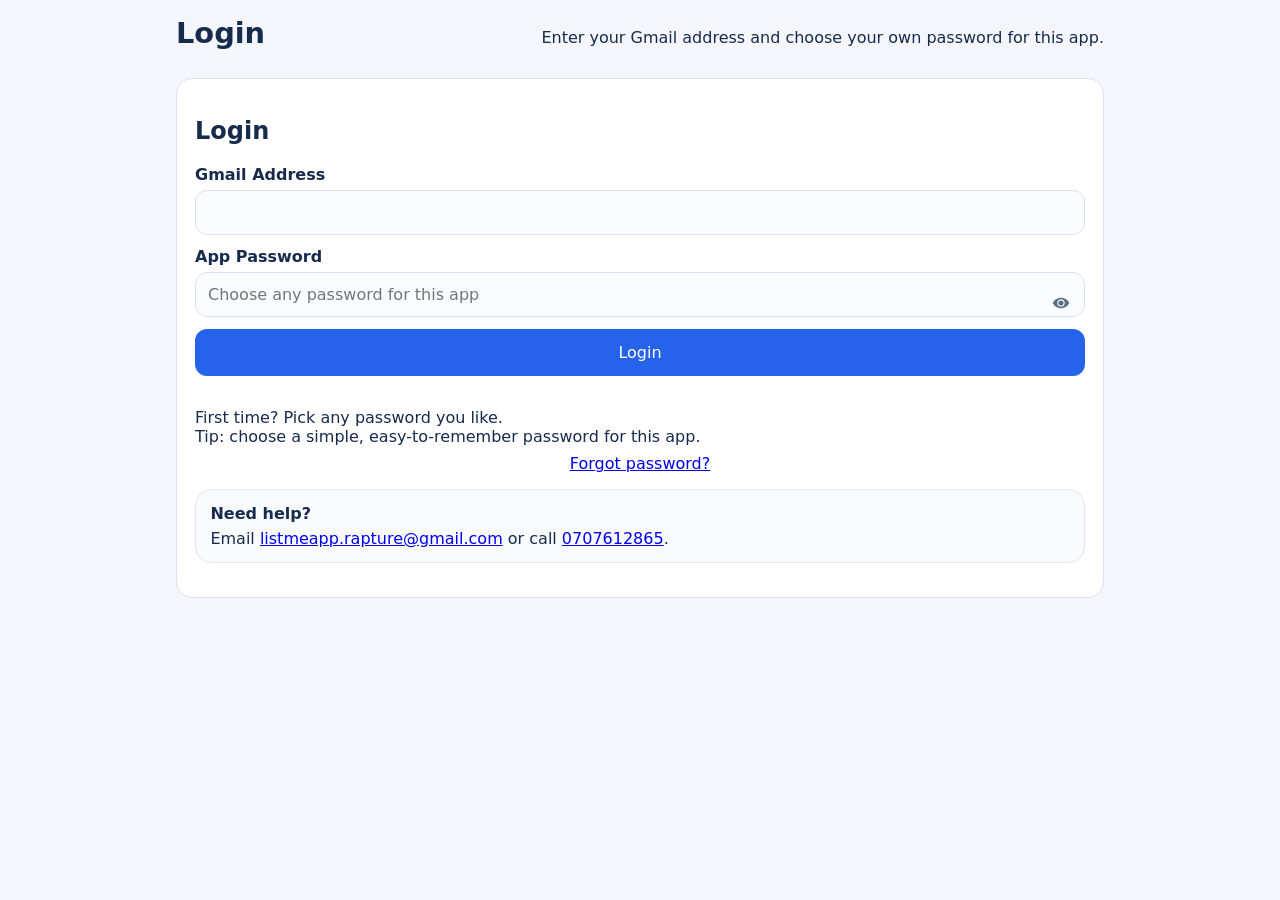
<file: templates/login.html>
<!DOCTYPE html>
<html lang="en">
<head>
    <meta charset="UTF-8" />
    <meta name="viewport" content="width=device-width, initial-scale=1.0" />
    <title>Email Automation - Login</title>
    <link rel="stylesheet" href="/static/style.css?v=4" />
</head>
<body>
    <div class="container">
        <header>
            <h1>Login</h1>
            <p>Enter your Gmail address and choose your own password for this app.</p>
        </header>

        <section class="card">
            <h2>Login</h2>
            <form id="loginForm" method="POST">
                <label for="gmailEmail">Gmail Address</label>
                <input id="gmailEmail" name="gmail_email" type="email" required />

                <label for="loginPassword">App Password</label>
                <div class="password-field">
                    <input id="loginPassword" name="password" type="password" required placeholder="Choose any password for this app" />
                    <button id="passwordToggleButton" type="button" class="password-toggle" aria-label="Show or hide password">
                        <svg viewBox="0 0 24 24" width="18" height="18" aria-hidden="true">
                            <path d="M12 5c-5 0-9.27 3.11-11 7 1.73 3.89 6 7 11 7s9.27-3.11 11-7c-1.73-3.89-6-7-11-7zm0 12c-2.76 0-5-2.24-5-5s2.24-5 5-5 5 2.24 5 5-2.24 5-5 5zm0-8.5c-1.93 0-3.5 1.57-3.5 3.5S10.07 15.5 12 15.5 15.5 13.93 15.5 12 13.93 8.5 12 8.5z" fill="currentColor" />
                        </svg>
                    </button>
                </div>

                <button type="submit" class="primary">Login</button>
                <div id="loginMessage" class="message"></div>
            </form>

            <p class="note">First time? Pick any password you like.</p>
            <p class="note">Tip: choose a simple, easy-to-remember password for this app.</p>
            <p style="text-align:center;margin-top:0.5rem"><a href="#" id="forgotPasswordLink">Forgot password?</a></p>
            <div class="card" style="margin-top: 1rem; padding: 0.9rem; background: #f8fafc; border: 1px solid #e2e8f0;">
                <p style="margin:0 0 0.35rem; font-weight:600;">Need help?</p>
                <p style="margin:0;">Email <a href="mailto:listmeapp.rapture@gmail.com">listmeapp.rapture@gmail.com</a> or call <a href="tel:0707612865">0707612865</a>.</p>
            </div>
        </section>

        <!-- Forgot password panel (hidden by default) -->
        <section class="card" id="forgotPanel" style="display:none">
            <h2>Reset Password</h2>

            <!-- Step 1: request OTP -->
            <div id="forgotStep1">
                <form id="forgotForm">
                    <label for="forgotEmail">Gmail Address</label>
                    <input id="forgotEmail" name="gmail_email" type="email" required placeholder="you@gmail.com" />
                    <button type="submit" class="primary">Send Reset Code</button>
                    <div id="forgotMessage" class="message"></div>
                </form>
            </div>

            <!-- Step 2: enter OTP + new password -->
            <div id="forgotStep2" style="display:none">
                <form id="resetForm">
                    <label for="resetOtp">6-Digit Code</label>
                    <input id="resetOtp" name="otp" type="text" inputmode="numeric" maxlength="6" required placeholder="______" />

                    <label for="resetNewPassword">New Password</label>
                    <div class="password-field">
                        <input id="resetNewPassword" name="new_password" type="password" required placeholder="Enter your new password" />
                        <button type="button" class="password-toggle" id="resetPasswordToggle" aria-label="Show or hide password">
                            <svg viewBox="0 0 24 24" width="18" height="18" aria-hidden="true">
                                <path d="M12 5c-5 0-9.27 3.11-11 7 1.73 3.89 6 7 11 7s9.27-3.11 11-7c-1.73-3.89-6-7-11-7zm0 12c-2.76 0-5-2.24-5-5s2.24-5 5-5 5 2.24 5 5-2.24 5-5 5zm0-8.5c-1.93 0-3.5 1.57-3.5 3.5S10.07 15.5 12 15.5 15.5 13.93 15.5 12 13.93 8.5 12 8.5z" fill="currentColor" />
                            </svg>
                        </button>
                    </div>

                    <button type="submit" class="primary">Reset Password</button>
                    <div id="resetMessage" class="message"></div>
                </form>
                <p style="text-align:center;margin-top:0.5rem"><a href="#" id="resendCodeLink">Resend code</a></p>
            </div>

            <div class="card" style="margin-top: 1rem; padding: 0.9rem; background: #f8fafc; border: 1px solid #e2e8f0;">
                <p style="margin:0 0 0.35rem; font-weight:600;">Need help?</p>
                <p style="margin:0;">Email <a href="mailto:listmeapp.rapture@gmail.com">listmeapp.rapture@gmail.com</a> or call <a href="tel:0707612865">0707612865</a>.</p>
            </div>
            <p style="text-align:center;margin-top:0.75rem"><a href="#" id="backToLoginLink">← Back to Login</a></p>
        </section>
    </div>

    <script src="/static/login.js?v=4"></script>
</body>
</html>
</file>
<file: static/style.css>
:root {
    --bg: #f4f6fb;
    --surface: #ffffff;
    --border: #d9e2ef;
    --text: #172b4d;
    --muted: #596e82;
    --primary: #2563eb;
    --success: #16a34a;
    --danger: #dc2626;
}

* {
    box-sizing: border-box;
}

html {
    font-size: 16px;
}

body {
    margin: 0;
    font-family: Inter, system-ui, -apple-system, BlinkMacSystemFont, "Segoe UI", sans-serif;
    background: var(--bg);
    color: var(--text);
    min-height: 100vh;
    -webkit-text-size-adjust: 100%;
}

.container {
    max-width: 960px;
    margin: 0 auto;
    padding: 16px;
}

header {
    margin-bottom: 20px;
    display: flex;
    justify-content: space-between;
    align-items: center;
    gap: 16px;
}

.header-left h1 {
    margin-bottom: 4px;
}

.header-right {
    display: flex;
    align-items: center;
    gap: 8px;
}

.small-logout {
    padding: 8px 10px;
    border-radius: 10px;
    background: transparent;
    border: 1px solid var(--border);
    color: var(--muted);
    font-size: 0.9rem;
    cursor: pointer;
}

.small-logout:hover {
    color: var(--text);
}

.notification-bell {
    position: relative;
}

.icon-button {
    background: transparent;
    border: none;
    padding: 8px;
    cursor: pointer;
    color: var(--muted);
    position: relative;
}

.icon-button:hover {
    color: var(--text);
}

.notification-badge {
    position: absolute;
    top: -6px;
    right: -6px;
    background: var(--danger);
    color: white;
    font-size: 10px;
    font-weight: bold;
    padding: 2px 5px;
    border-radius: 10px;
    min-width: 16px;
    text-align: center;
}

.notification-badge.hidden {
    display: none;
}

.notification-dropdown {
    position: absolute;
    top: 100%;
    right: 0;
    width: 320px;
    max-width: calc(100vw - 32px);
    background: var(--surface);
    border: 1px solid var(--border);
    border-radius: 12px;
    box-shadow: 0 4px 12px rgba(0, 0, 0, 0.1);
    z-index: 1000;
    margin-top: 8px;
}

.notification-dropdown.hidden {
    display: none;
}

.notification-header {
    display: flex;
    justify-content: space-between;
    align-items: center;
    padding: 12px 16px;
    border-bottom: 1px solid var(--border);
}

.notification-header h3 {
    margin: 0;
    font-size: 14px;
    font-weight: 600;
}

.text-button {
    background: transparent;
    border: none;
    color: var(--primary);
    font-size: 12px;
    padding: 4px 8px;
    margin-top: 0;
    cursor: pointer;
}

.text-button:hover {
    text-decoration: underline;
}

.notification-list {
    max-height: 300px;
    overflow-y: auto;
    padding: 0;
}

/* Settings layout: two cards side-by-side on wide screens, stacked on mobile */
.settings-wrapper {
    display: grid;
    grid-template-columns: 1fr 1fr;
    gap: 16px;
    margin-bottom: 16px;
}

.email-config-card, .timing-config-card {
    padding: 16px;
}

@media (max-width: 800px) {
    .settings-wrapper {
        grid-template-columns: 1fr;
    }
}

.notification-item {
    padding: 12px 16px;
    border-bottom: 1px solid var(--border);
    cursor: pointer;
}

.notification-item:last-child {
    border-bottom: none;
}

.notification-item:hover {
    background: #f8fafc;
}

.notification-item.unread {
    background: rgba(37, 99, 235, 0.04);
}

.notification-item.priority-critical {
    border-left: 3px solid var(--danger);
}

.notification-item.priority-urgent {
    border-left: 3px solid #f59e0b;
}

.notification-item.priority-warning {
    border-left: 3px solid #eab308;
}

.notification-item.priority-info {
    border-left: 3px solid var(--primary);
}

.notification-item-title {
    font-weight: 600;
    font-size: 14px;
    margin-bottom: 4px;
}

.notification-item-message {
    font-size: 13px;
    color: var(--muted);
    line-height: 1.4;
}

.notification-item-time {
    font-size: 11px;
    color: var(--muted);
    margin-top: 6px;
}

.no-notifications {
    padding: 24px 16px;
    text-align: center;
    color: var(--muted);
    font-size: 14px;
    margin: 0;
}

.formatting-toolbar {
    display: flex;
    gap: 8px;
    margin-top: 6px;
    margin-bottom: 6px;
}

.format-btn {
    width: auto;
    padding: 8px 12px;
    margin-top: 0;
    background: var(--surface);
    border: 1px solid var(--border);
    border-radius: 8px;
    font-size: 14px;
    cursor: pointer;
    transition: background 0.2s;
}

.format-btn:hover {
    background: #f8fafc;
}

.format-btn:active {
    background: #e2e8f0;
}

.plans-section {
    margin-bottom: 20px;
}

.plans-container {
    display: grid;
    grid-template-columns: repeat(auto-fit, minmax(200px, 1fr));
    gap: 16px;
    margin-top: 16px;
}

.plan-card {
    background: var(--surface);
    border: 2px solid var(--border);
    border-radius: 12px;
    padding: 20px;
    cursor: pointer;
    transition: all 0.2s;
}

.plan-card:hover {
    border-color: var(--primary);
    transform: translateY(-2px);
}

.plan-card.selected {
    border-color: var(--primary);
    background: rgba(37, 99, 235, 0.04);
    box-shadow: 0 0 0 2px var(--primary);
}

.plan-card.recommended {
    border-color: #10b981;
}

.plan-card.recommended::before {
    content: "Recommended";
    position: absolute;
    top: -10px;
    right: 10px;
    background: #10b981;
    color: white;
    font-size: 10px;
    font-weight: bold;
    padding: 2px 8px;
    border-radius: 10px;
}

.plan-name {
    font-size: 18px;
    font-weight: 600;
    margin-bottom: 8px;
}

.plan-price {
    font-size: 24px;
    font-weight: bold;
    color: var(--primary);
    margin-bottom: 8px;
}

.plan-duration {
    font-size: 14px;
    color: var(--muted);
    margin-bottom: 12px;
}

.plan-description {
    font-size: 13px;
    color: var(--text);
    line-height: 1.4;
}

.payment-section {
    margin-top: 20px;
}

h1 {
    margin: 0 0 8px;
    font-size: 1.8rem;
}

p {
    margin: 0;
}

.card {
    background: var(--surface);
    border: 1px solid var(--border);
    border-radius: 16px;
    padding: 18px;
    margin-bottom: 16px;
}

label {
    display: block;
    font-weight: 600;
    margin-top: 12px;
}

input,
textarea,
select,
button {
    width: 100%;
    font: inherit;
}

input,
textarea,
select {
    margin-top: 6px;
    padding: 12px;
    border: 1px solid var(--border);
    border-radius: 12px;
    background: #fbfcff;
    color: var(--text);
}

textarea {
    resize: vertical;
}

button {
    display: inline-flex;
    align-items: center;
    justify-content: center;
    padding: 14px 18px;
    border: none;
    border-radius: 12px;
    background: var(--border);
    color: var(--text);
    cursor: pointer;
    margin-top: 12px;
}

button.primary {
    background: var(--primary);
    color: #fff;
}

button:disabled {
    opacity: 0.6;
    cursor: not-allowed;
}

.password-field {
    position: relative;
    width: 100%;
}

.password-field input {
    width: 100%;
    padding-right: 54px !important;
    box-sizing: border-box;
}

.password-field button.password-toggle {
    position: absolute;
    right: 12px;
    top: 50%;
    transform: translateY(-50%);
    border: none;
    background: transparent;
    color: var(--muted);
    padding: 0;
    min-width: 0;
    width: 24px;
    height: 24px;
    cursor: pointer;
    line-height: 1;
    z-index: 2;
    display: inline-flex;
    align-items: center;
    justify-content: center;
}

.password-field button.password-toggle:hover {
    color: var(--text);
}

.password-field button.password-toggle:focus {
    outline: 2px solid rgba(37, 99, 235, 0.35);
    outline-offset: 2px;
}

.password-field button.password-toggle svg {
    display: block;
    width: 18px;
    height: 18px;
}


.password-field button:focus {
    outline: none;
}

.app-password-help {
    margin-top: 12px;
    padding: 14px 16px;
    border: 1px solid #cbd5e1;
    border-radius: 14px;
    background: #f8fafc;
    color: var(--text);
    font-size: 0.95rem;
}

.navigation-links {
    margin-top: 16px;
}

.primary-link {
    display: inline-flex;
    align-items: center;
    padding: 12px 18px;
    background: var(--primary);
    color: #fff;
    border-radius: 12px;
    text-decoration: none;
}

.primary-link:hover {
    opacity: 0.95;
}

.app-password-help strong {
    display: block;
    margin-bottom: 8px;
    font-size: 1rem;
}

.app-password-help ol {
    margin: 8px 0 0 18px;
    padding: 0;
}

.app-password-help ol li {
    margin-bottom: 6px;
}

.app-password-help a {
    color: var(--primary);
    text-decoration: none;
}

.app-password-help a:hover {
    text-decoration: underline;
}

.app-password-help .note {
    margin-top: 10px;
    color: var(--muted);
    font-size: 0.92rem;
}

.status {
    display: inline-flex;
    align-items: center;
    padding: 8px 12px;
    border-radius: 999px;
    font-weight: 700;
}

.status.active {
    background: rgba(22, 163, 74, 0.12);
    color: var(--success);
}

.status.inactive {
    background: rgba(220, 38, 38, 0.12);
    color: var(--danger);
}

.message {
    margin-top: 12px;
    color: var(--muted);
    min-height: 20px;
}

.message.success {
    color: var(--success);
}

.message.error {
    color: var(--danger);
}

.stats-grid {
    display: grid;
    grid-template-columns: repeat(2, minmax(0, 1fr));
    gap: 12px;
}

.stats-grid div {
    background: #f8fafc;
    border: 1px solid var(--border);
    border-radius: 12px;
    padding: 12px;
}

.stats-grid strong {
    display: block;
    margin-bottom: 8px;
    color: var(--muted);
}

.log-list {
    max-height: 260px;
    overflow-y: auto;
    background: #fafbff;
    border: 1px solid var(--border);
    border-radius: 12px;
    padding: 14px;
    line-height: 1.6;
    white-space: pre-wrap;
}

@media (max-width: 640px) {
    .container {
        padding: 12px;
    }

    header {
        flex-direction: column;
        align-items: flex-start;
        gap: 10px;
    }

    .header-right {
        width: 100%;
        justify-content: flex-end;
    }

    .card {
        padding: 14px;
    }

    .stats-grid {
        grid-template-columns: 1fr;
    }

    .settings-wrapper {
        grid-template-columns: 1fr;
    }

    input,
    textarea,
    select,
    button {
        font-size: 16px;
    }

    button,
    .primary-link,
    .small-logout {
        width: 100%;
        min-height: 44px;
    }

    .notification-dropdown {
        width: min(320px, calc(100vw - 20px));
        right: 0;
    }
}
</file>
